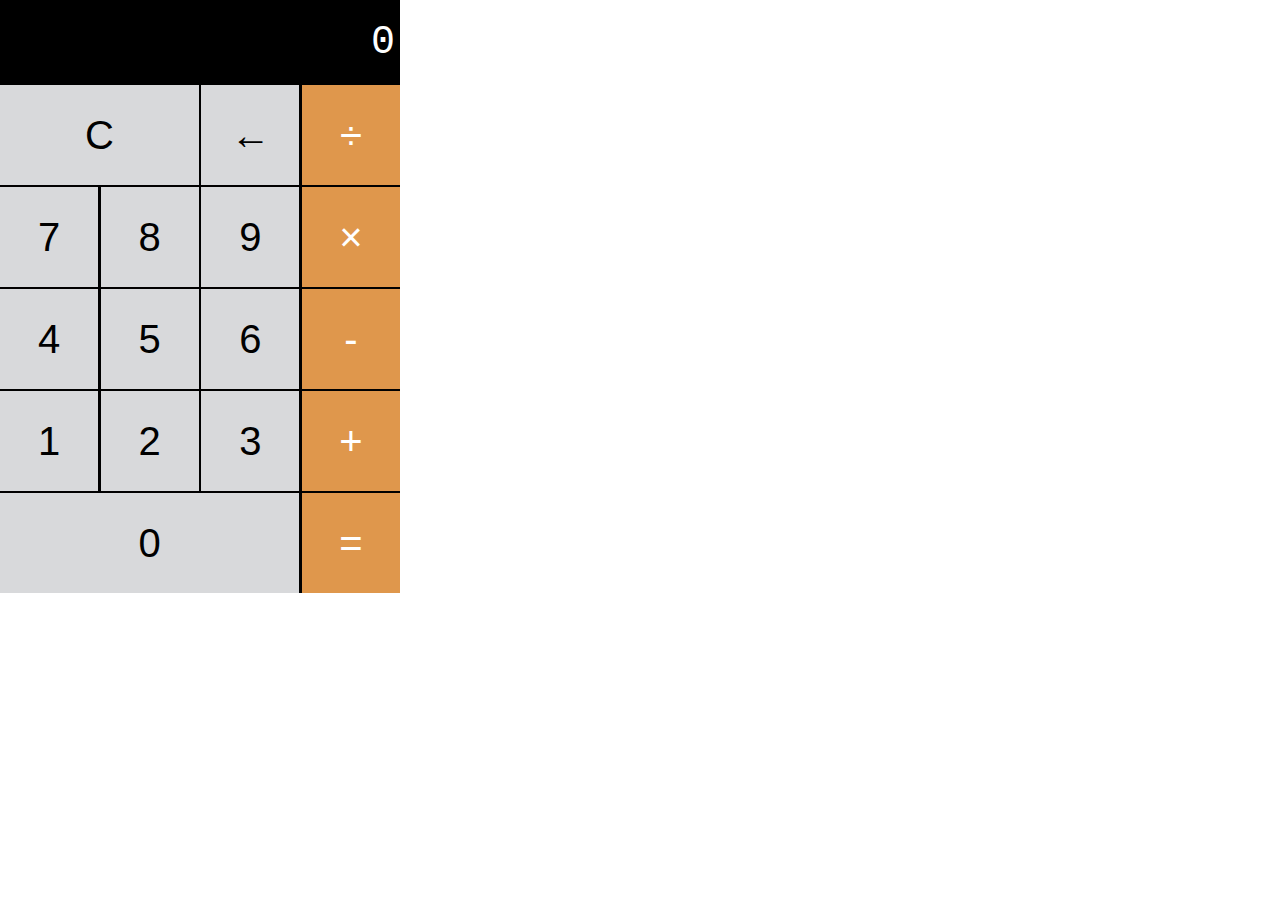
<file: calculator/index.html>
<!DOCTYPE html>
<html lang="en">
  <head>
    <meta charset="UTF-8" />
    <meta http-equiv="X-UA-Compatible" content="IE=edge" />
    <meta name="viewport" content="width=device-width, initial-scale=1.0" />
    <title>Calculator</title>
    <link rel="stylesheet" href="style.css" />
  </head>
  <body>
    <div class="calc">
      <section class="screen">0</section>
      <section class="calc-buttons">
        <div class="calc-row">
          <button class="double calc-button">C</button>
          <button class="calc-button">←</button>
          <button class="calc-button">÷</button>
        </div>
        <div class="calc-row">
          <button class="calc-button">7</button>
          <button class="calc-button">8</button>
          <button class="calc-button">9</button>
          <button class="calc-button">×</button>
        </div>
        <div class="calc-row">
          <button class="calc-button">4</button>
          <button class="calc-button">5</button>
          <button class="calc-button">6</button>
          <button class="calc-button">-</button>
        </div>
        <div class="calc-row">
          <button class="calc-button">1</button>
          <button class="calc-button">2</button>
          <button class="calc-button">3</button>
          <button class="calc-button">+</button>
        </div>
        <div class="calc-row">
          <button class="triple calc-button">0</button>
          <button class="calc-button">=</button>
        </div>
      </section>
    </div>
    <script src="./calculator.js"></script>
  </body>
</html>
</file>
<file: calculator/style.css>
* {
  box-sizing: border-box;
}

body {
  padding: 0;
  margin: 0;
}

.calc {
  width: 400px;
  background-color: black;
  color: white;
}

.screen {
  font-size: 40px;
  font-family: "Courier New", Courier, monospace;
  text-align: right;
  padding: 20px 5px;
}

.calc-button {
  background-color: #d8d9db;
  color: black;
  height: 100px;
  width: 24.5%;
  border: none;
  border-radius: 0;
  font-size: 40px;
  cursor: pointer;
}

.calc-button:hover {
  background-color: #ebebeb;
}

.calc-button:active {
  background-color: #bbbcbe;
}

.calc-button:last-child {
  background-color: #df974c;
  color: white;
}

.calc-button:last-child:hover {
  background-color: #dfb07e;
}

.calc-button:last-child:active {
  background-color: #dd8d37;
}

.double {
  width: 49.7%;
}

.triple {
  width: 74.8%;
}

.calc-row {
  display: flex;
  align-items: stretch;
  justify-content: space-between;
  margin-bottom: 0.5%;
}
</file>
